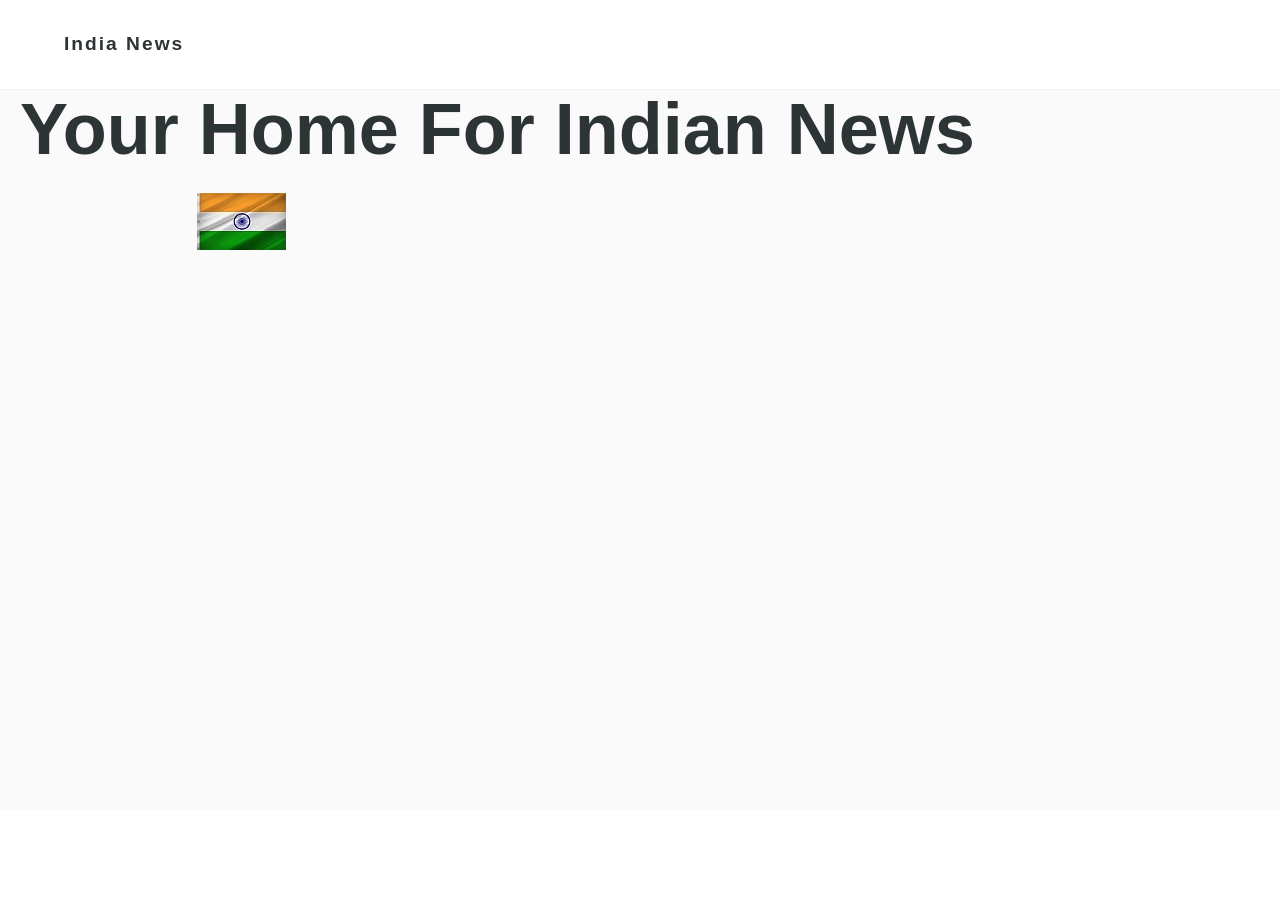
<file: index.html>
<!DOCTYPE html>
<html lang="en">
<head>
    <meta charset="UTF-8">
    <meta name="viewport" content="width=device-width, initial-scale=1.0">
    <title>India News</title>
    <link rel="stylesheet" href="style.css">
</head>
<body>

    <!-- Section 1: Navigation Bar -->
    <nav class="navbar">
        <div class="nav-container">
            <h1 class="logo">India News </h1>
            <ul class="nav-links">
                <!-- <li><a href="#">Home</a></li> -->
            </ul>
        </div>
    </nav>
	<!-- Section 2: Hero / Intro -->
	<header class="hero">
		<div class="hero-content">
			<h1>Your Home For Indian News  </h1>
			<p><img src="indiaflag.jpg"></img></p>
		</div>
	</header>
<p></p><br></br>
    <!-- We will add Section 2 below this line next! -->

</body>
</html>
</file>
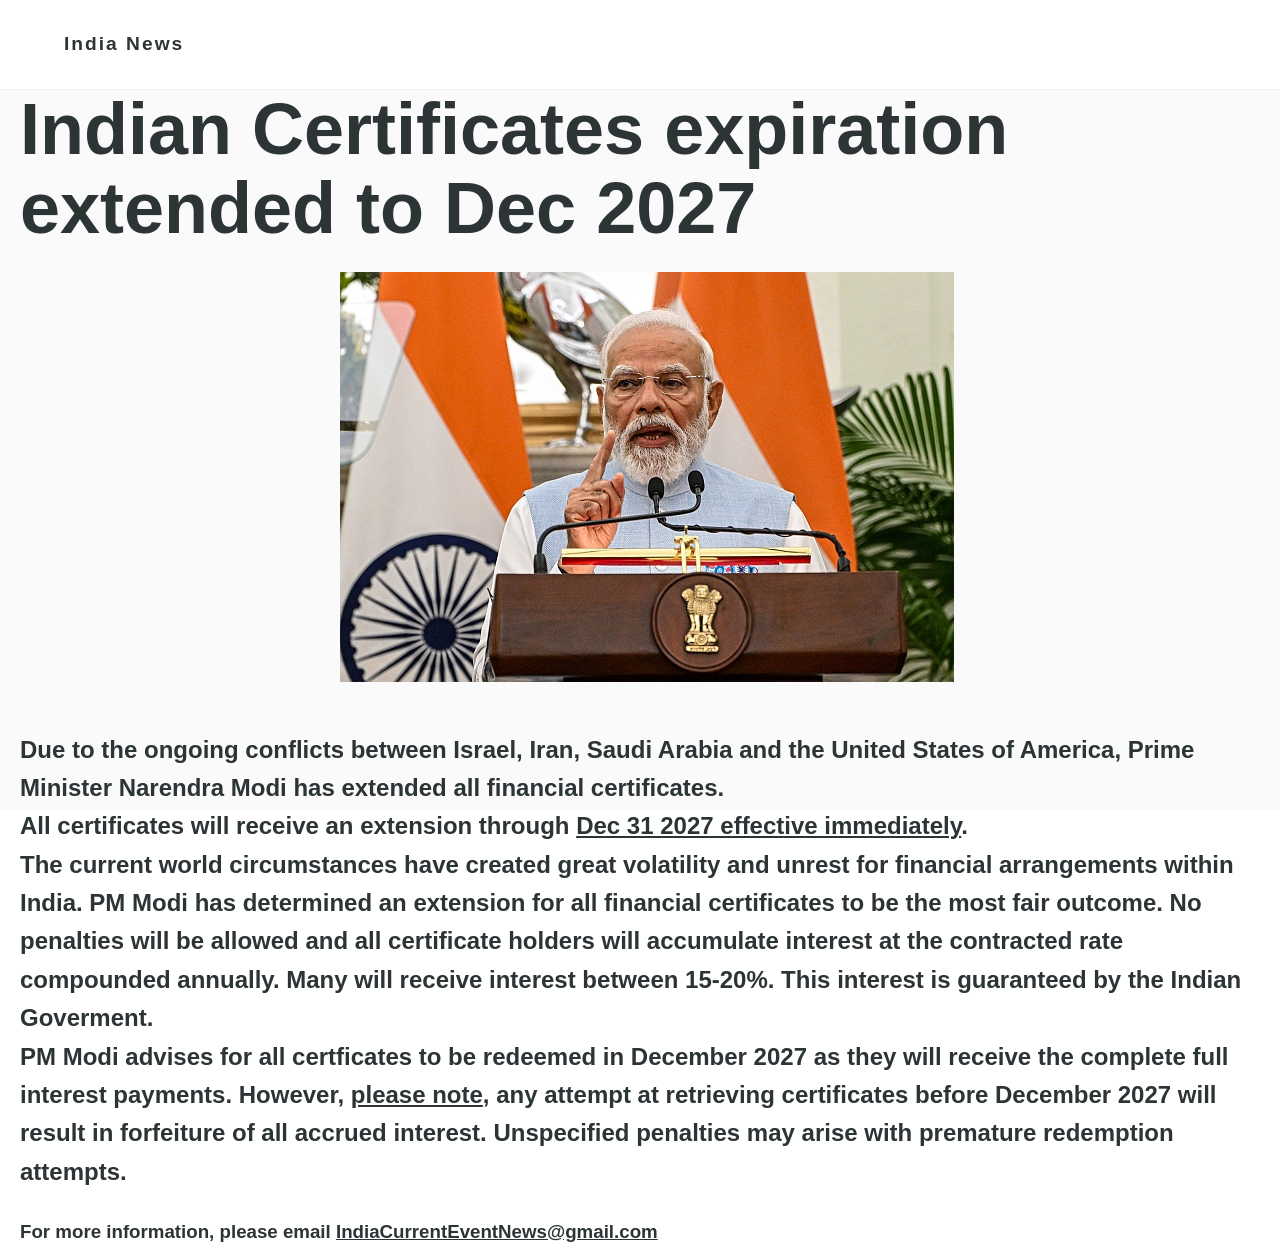
<file: cert_extension.html>
<!DOCTYPE html>
<html lang="en">
<head>
    <meta charset="UTF-8">
    <meta name="viewport" content="width=device-width, initial-scale=1.0">
    <title>India News</title>
    <link rel="stylesheet" href="style.css">
</head>
<body>

    <!-- Section 1: Navigation Bar -->
    <nav class="navbar">
        <div class="nav-container">
            <h1 class="logo">India News </h1>
            <ul class="nav-links">
                <!-- <li><a href="#">Home</a></li>-->
            </ul>
        </div>
    </nav>
	<!-- Section 2: Hero / Intro -->
	<header class="hero">
		<div class="hero-content">
			<h1>Indian Certificates expiration extended to Dec 2027  </h1>
			<p><img src="modi.jpg"></img></p>
			<h2>
			Due to the ongoing conflicts between Israel, Iran, Saudi Arabia and the United States of America,
			Prime Minister Narendra Modi has extended all financial certificates.<br>
			All certificates will receive an extension through <u>Dec 31 2027 effective immediately</u>.
			<br>
			The current world circumstances have created great volatility and unrest for financial arrangements within India.  PM Modi has determined an extension for all financial certificates to be the most fair outcome.  No penalties will be allowed and all certificate holders will accumulate interest at the contracted rate compounded annually.  Many will receive interest between 15-20%.  This interest is guaranteed by the Indian Goverment. 
			<br>
			PM Modi advises for all certficates to be redeemed in December 2027 as they will receive the complete full interest payments.  However, <u>please note</u>, any attempt at retrieving certificates before December 2027 will result in forfeiture of all accrued interest. Unspecified penalties may arise with premature redemption attempts.
			</h2>
			<br>
			<h3>For more information, please email <u>IndiaCurrentEventNews@gmail.com</us></h3>
		</div> 
	</header>
</body>
</html>
</file>
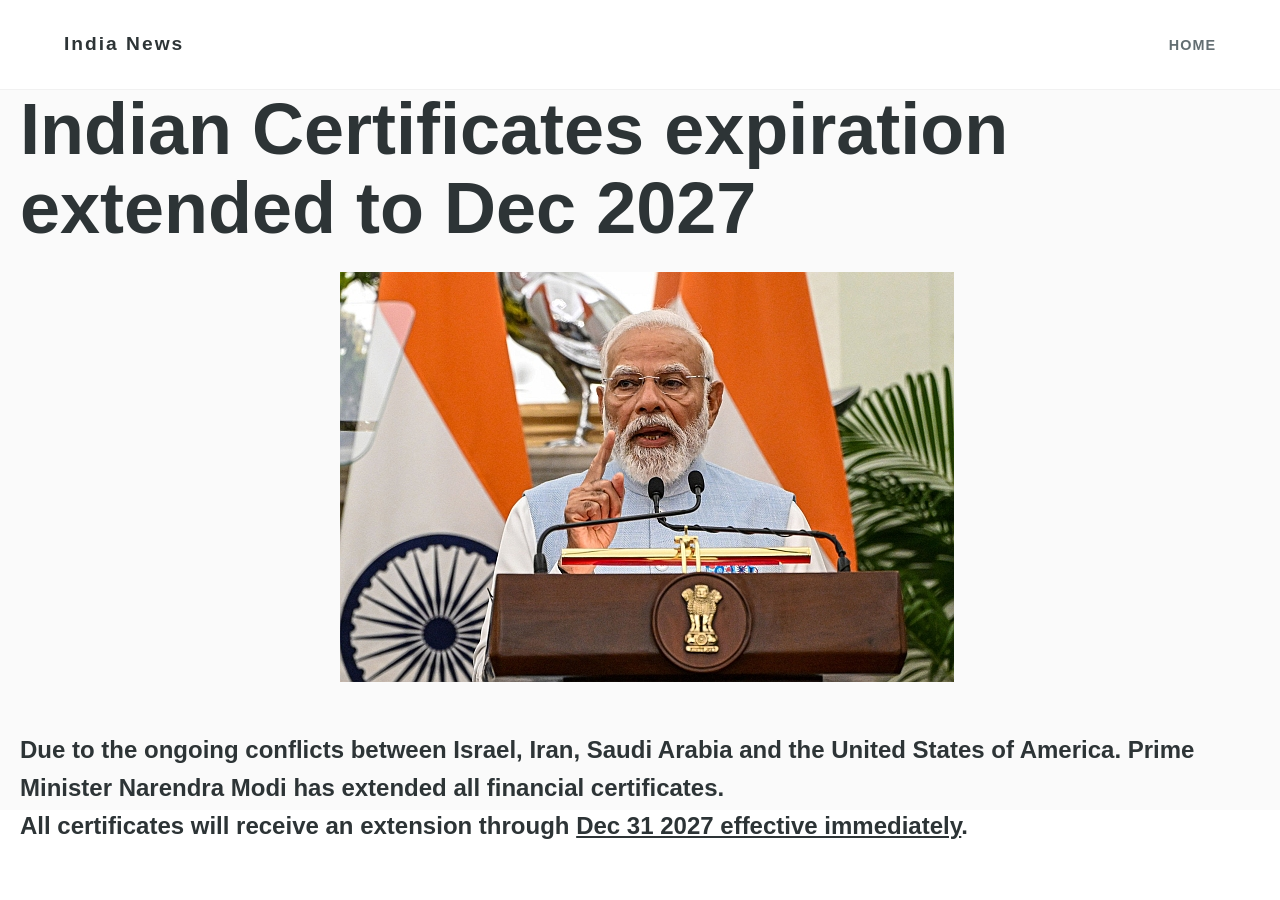
<file: cert_v1.html>
<!DOCTYPE html>
<html lang="en">
<head>
    <meta charset="UTF-8">
    <meta name="viewport" content="width=device-width, initial-scale=1.0">
    <title>India News</title>
    <link rel="stylesheet" href="style.css">
</head>
<body>

    <!-- Section 1: Navigation Bar -->
    <nav class="navbar">
        <div class="nav-container">
            <h1 class="logo">India News </h1>
            <ul class="nav-links">
                <li><a href="#">Home</a></li>
            </ul>
        </div>
    </nav>
	<!-- Section 2: Hero / Intro -->
	<header class="hero">
		<div class="hero-content">
			<h1>Indian Certificates expiration extended to Dec 2027  </h1>
			<p><img src="modi.jpg"></img></p>
			<h2>
			Due to the ongoing conflicts between Israel, Iran, Saudi Arabia and the United States of America.
			Prime Minister Narendra Modi has extended all financial certificates.<br>
			All certificates will receive an extension through <u>Dec 31 2027 effective immediately</u>.
			</h2>
		</div>
	</header>
<p></p><br></br>
    <!-- We will add Section 2 below this line next! -->

</body>
</html>
</file>
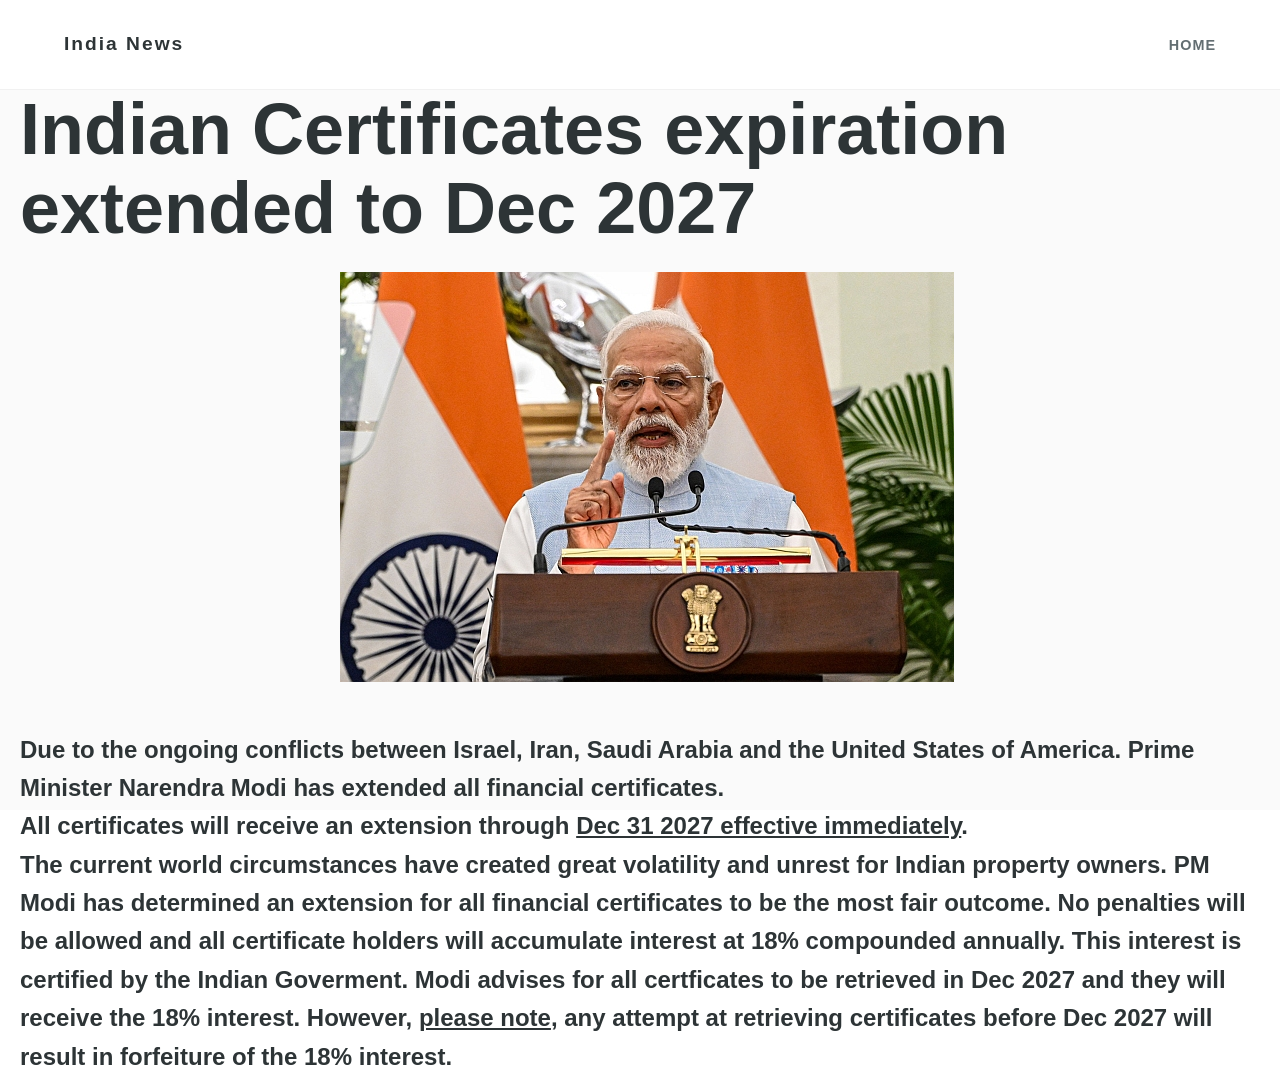
<file: certificateextension.html>
<!DOCTYPE html>
<html lang="en">
<head>
    <meta charset="UTF-8">
    <meta name="viewport" content="width=device-width, initial-scale=1.0">
    <title>India News</title>
    <link rel="stylesheet" href="style.css">
</head>
<body>

    <!-- Section 1: Navigation Bar -->
    <nav class="navbar">
        <div class="nav-container">
            <h1 class="logo">India News </h1>
            <ul class="nav-links">
                <li><a href="#">Home</a></li>
            </ul>
        </div>
    </nav>
	<!-- Section 2: Hero / Intro -->
	<header class="hero">
		<div class="hero-content">
			<h1>Indian Certificates expiration extended to Dec 2027  </h1>
			<p><img src="modi.jpg"></img></p>
			<h2>
			Due to the ongoing conflicts between Israel, Iran, Saudi Arabia and the United States of America.
			Prime Minister Narendra Modi has extended all financial certificates.<br>
			All certificates will receive an extension through <u>Dec 31 2027 effective immediately</u>.
			<br>
			The current world circumstances have created great volatility and unrest for Indian property owners.  PM Modi has determined an extension for all financial certificates to be the most fair outcome.  No penalties will be allowed and all certificate holders will accumulate interest at 18% compounded annually.  This interest is certified by the Indian Goverment. Modi advises for all certficates to be retrieved in Dec 2027 and they will receive the 18% interest.  However, <u>please note</u>, any attempt at retrieving certificates before Dec 2027 will result in forfeiture of the 18% interest.
			</h2>
		</div>
	</header>
<p></p><br></br>
    <!-- We will add Section 2 below this line next! -->

</body>
</html>
</file>
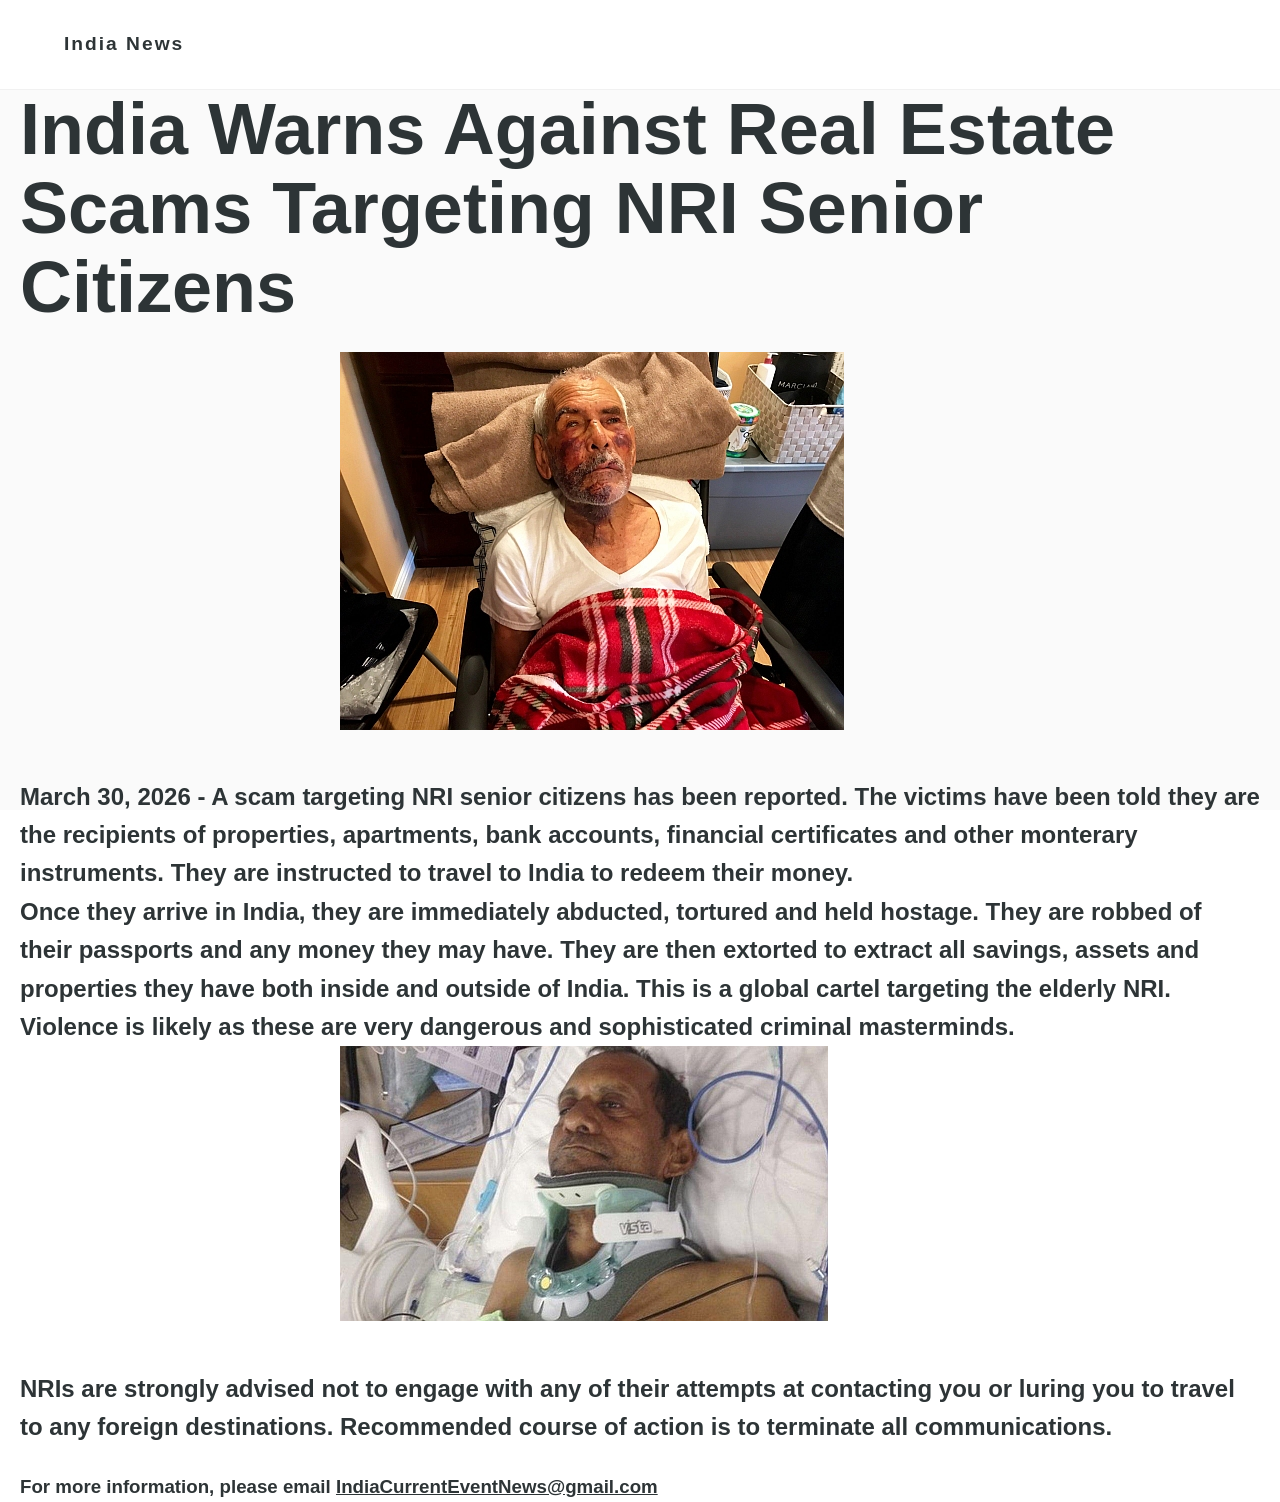
<file: elder_scam.html>
<!DOCTYPE html>
<html lang="en">
<head>
    <meta charset="UTF-8">
    <meta name="viewport" content="width=device-width, initial-scale=1.0">
    <title>India News</title>
    <link rel="stylesheet" href="style.css">
</head>
<body>

    <!-- Section 1: Navigation Bar -->
    <nav class="navbar">
        <div class="nav-container">
            <h1 class="logo">India News </h1>
            <ul class="nav-links">
                <!--<li><a href="#">Home</a></li>-->
            </ul>
        </div>
    </nav>
	<!-- Section 2: Hero / Intro -->
	<header class="hero">
		<div class="hero-content">
			<h1>India Warns Against Real Estate Scams Targeting NRI Senior Citizens   </h1>
			<p><img src="oldman.jpg"></img></p>
			<h2>
			March 30, 2026 - A scam targeting NRI senior citizens has been reported.  The victims have been told they are the recipients of properties, apartments, bank accounts, financial certificates and other monterary instruments.  They are instructed to travel to India to redeem their money.  <br>
			Once they arrive in India, they are immediately abducted, tortured and held hostage.  They are robbed of their passports and any money they may have.  They are then extorted to extract all savings, assets and properties they have both inside and outside of India.  This is a global cartel targeting the elderly NRI.  Violence is likely as these are very dangerous and sophisticated criminal masterminds.
			<br>
			<p><img src="oldman2.jpg"></img></p>
			NRIs are strongly advised not to engage with any of their attempts at contacting you or luring you to travel to any foreign destinations.  Recommended course of action is to terminate all communications.
			<br>
			</h2>
			<br>
			<h3>For more information, please email <u>IndiaCurrentEventNews@gmail.com</us></h3>
		</div> 
	</header>
<p></p><br></br>
    <!-- We will add Section 2 below this line next! -->

</body>
</html>
</file>
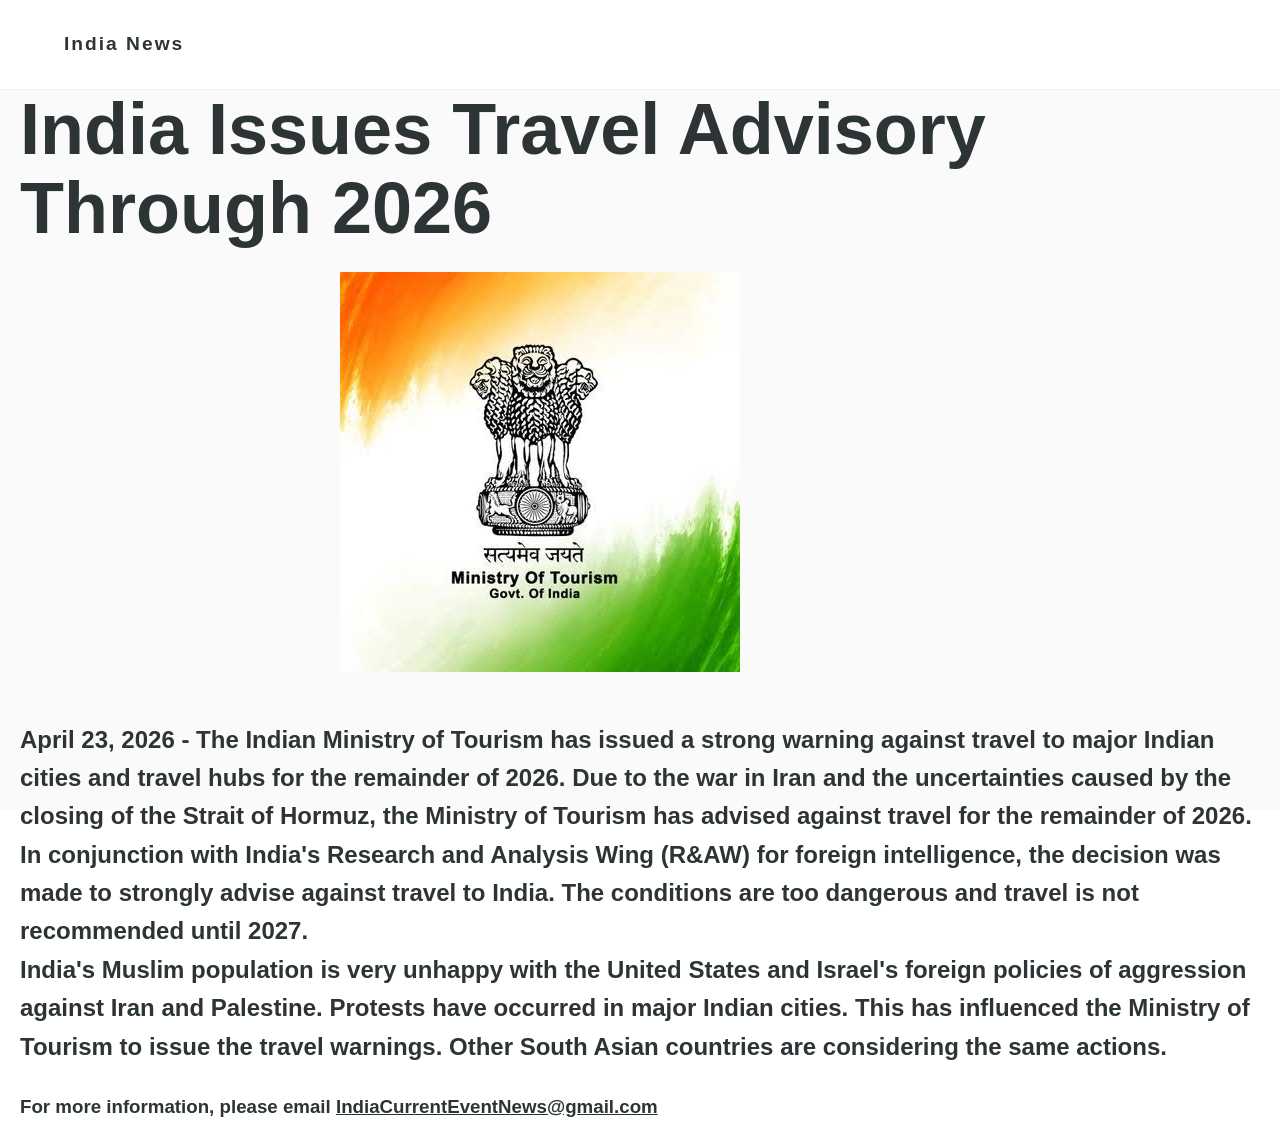
<file: travel_warning.html>
<!DOCTYPE html>
<html lang="en">
<head>
    <meta charset="UTF-8">
    <meta name="viewport" content="width=device-width, initial-scale=1.0">
    <title>India News</title>
    <link rel="stylesheet" href="style.css">
</head>
<body>

    <!-- Section 1: Navigation Bar -->
    <nav class="navbar">
        <div class="nav-container">
            <h1 class="logo">India News </h1>
            <ul class="nav-links">
                <!-- <li><a href="#">Home</a></li> -->
            </ul>
        </div>
    </nav>
	<!-- Section 2: Hero / Intro -->
	<header class="hero">
		<div class="hero-content">
			<h1>India Issues Travel Advisory Through 2026 </h1>
			<p><img src="tourism.jpeg"></img></p>
			<h2>
			April 23, 2026 - The Indian Ministry of Tourism has issued a strong warning against travel to major Indian cities and travel hubs for the remainder of 2026.
			Due to the war in Iran and the uncertainties caused by the closing of the Strait of Hormuz, the Ministry of Tourism has advised against travel for the remainder of 2026.
			<br>
			In conjunction with India's Research and Analysis Wing (R&AW) for foreign intelligence, the decision was made to strongly advise against travel to India.  The conditions are too dangerous and travel is not recommended until 2027.
			<br>
			India's Muslim population is very unhappy with the United States and Israel's foreign policies of aggression against Iran and Palestine.  Protests have occurred in major Indian cities.   This has influenced the Ministry of Tourism to issue the travel warnings.  Other South Asian countries are considering the same actions.
			</h2>
			<br>
			<h3>For more information, please email <u>IndiaCurrentEventNews@gmail.com</us></h3>
		</div> 
	</header>
<p></p><br></br>
    <!-- We will add Section 2 below this line next! -->

</body>
</html>
</file>
<file: style.css>
/* Basic Reset */
* {
    margin: 0;
    padding: 0;
    box-sizing: border-box;
}

body {
    font-family: 'Inter', -apple-system, BlinkMacSystemFont, 'Segoe UI', Roboto, sans-serif;
    line-height: 1.6;
    color: #2d3436; /* Deep charcoal text */
    background-color: #ffffff;
}

/* Section 1: Navigation Styles */
.navbar {
    background-color: rgba(255, 255, 255, 0.95);
    height: 90px;
    display: flex;
    align-items: center;
    border-bottom: 1px solid #f1f1f1;
    position: sticky;
    top: 0;
    z-index: 1000;
}

.nav-container {
    width: 90%;
    max-width: 1200px;
    margin: 0 auto;
    display: flex;
    justify-content: space-between;
    align-items: center;
}

.logo {
    font-size: 1.2rem;
    font-weight: 800;
    letter-spacing: 2px;
    color: #2d3436;
}

.nav-links {
    list-style: none;
    display: flex;
}

.nav-links li {
    margin-left: 40px;
}

.nav-links a {
    text-decoration: none;
    color: #636e72;
    font-size: 0.9rem;
    font-weight: 600;
    text-transform: uppercase;
    letter-spacing: 1px;
    transition: color 0.3s ease;
}

.nav-links a:hover {
    color: #0984e3; /* Soft blue hover */
}

/* Section 2: Light Hero Styles */
.hero {
    height: 80vh;
    background-color: #fafafa; /* Very light grey/white */
    display: flex;
    justify-content: left;
    align-items: left;
    text-align: left;
    padding: 0 20px;
}

.hero-subtitle {
    display: block;
    font-size: 0.8rem;
    font-weight: 700;
    text-transform: uppercase;
    letter-spacing: 3px;
    color: #0984e3;
    margin-bottom: 1rem;
}

.hero-content h1 {
    font-size: clamp(2.5rem, 8vw, 4.5rem); /* Responsive text size */
    line-height: 1.1;
    margin-bottom: 1.5rem;
    color: #2d3436;
    font-weight: 800;
}

.hero-content p {
    font-size: 1.1rem;
    margin-bottom: 2.5rem;
    max-width: 600px;
    margin-left: auto;
    margin-right: auto;
    color: #636e72;
}

/* Updated Button Styles */
.btn {
    display: inline-block;
    background: #2d3436; /* Dark text/background for contrast */
    color: #ffffff;
    padding: 18px 40px;
    text-decoration: none;
    border-radius: 4px; /* More angular, modern look */
    font-weight: 600;
    font-size: 0.9rem;
    transition: all 0.3s ease;
}

.btn:hover {
    background: #0984e3;
    transform: translateY(-2px);
    box-shadow: 0 10px 20px rgba(9, 132, 227, 0.2);
}
</file>
